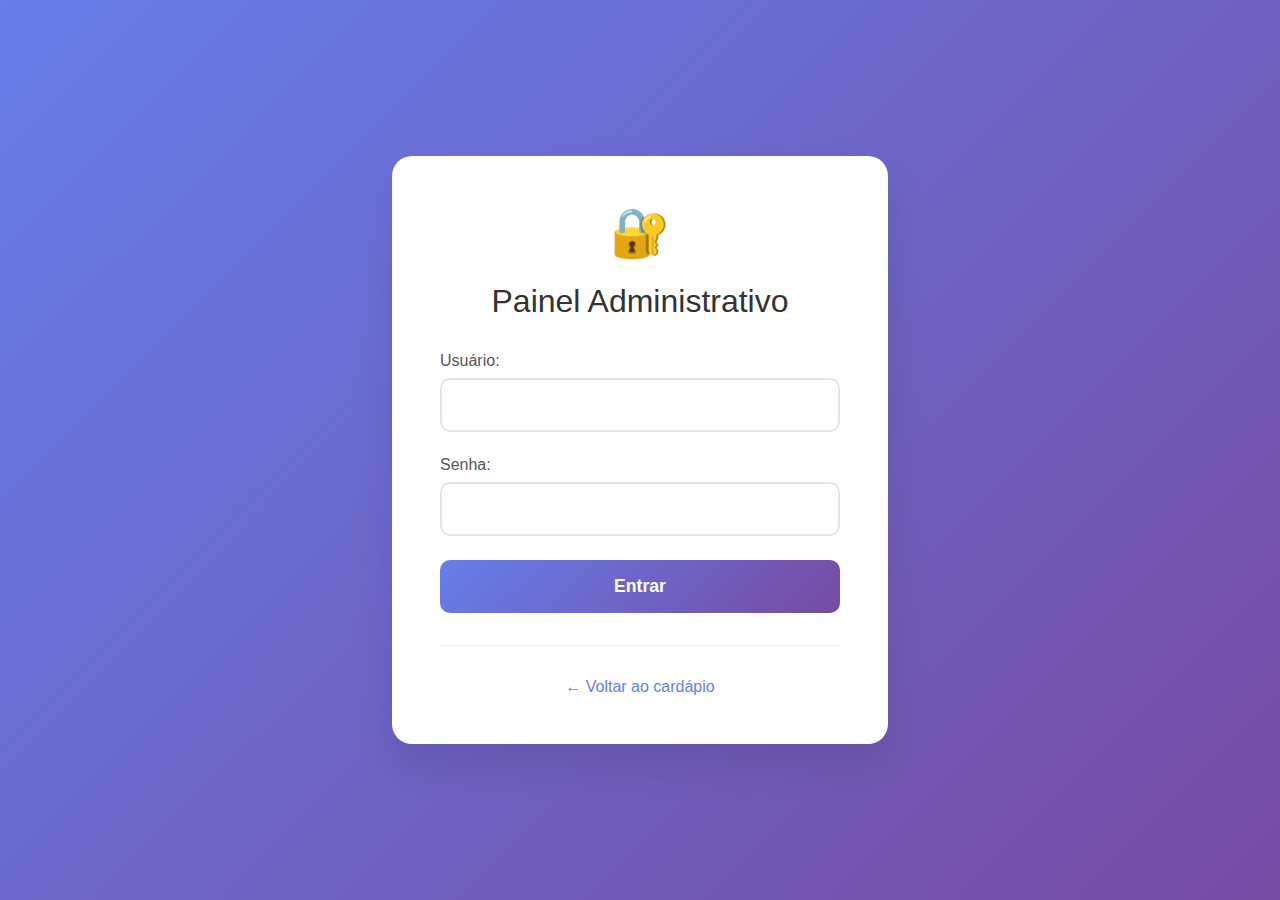
<file: frontend/admin-dashboard.html>
<!DOCTYPE html>
<html lang="pt-BR">
<head>
    <meta charset="UTF-8">
    <meta name="viewport" content="width=device-width, initial-scale=1.0">
    <title>Painel Administrativo - Garagem do Lanche</title>
    <link rel="stylesheet" href="styles.css">
    <script src="api.js"></script>
    <style>
        * {
            margin: 0;
            padding: 0;
            box-sizing: border-box;
        }

        body {
            font-family: 'Segoe UI', Tahoma, Geneva, Verdana, sans-serif;
            background: #f5f7fa;
            color: #333;
        }

        .header {
            background: linear-gradient(135deg, #667eea 0%, #764ba2 100%);
            color: white;
            padding: 1rem 2rem;
            display: flex;
            justify-content: space-between;
            align-items: center;
            box-shadow: 0 2px 10px rgba(0,0,0,0.1);
        }

        .header h1 {
            font-size: 1.5rem;
            font-weight: 300;
        }

        .user-info {
            display: flex;
            align-items: center;
            gap: 1rem;
        }

        .btn-logout {
            background: rgba(255,255,255,0.2);
            color: white;
            border: none;
            padding: 0.5rem 1rem;
            border-radius: 5px;
            cursor: pointer;
            transition: background 0.3s;
        }

        .btn-logout:hover {
            background: rgba(255,255,255,0.3);
        }

        .container {
            max-width: 1200px;
            margin: 0 auto;
            padding: 2rem;
        }

        .stats-grid {
            display: grid;
            grid-template-columns: repeat(auto-fit, minmax(250px, 1fr));
            gap: 1.5rem;
            margin-bottom: 2rem;
        }

        .stat-card {
            background: white;
            padding: 1.5rem;
            border-radius: 10px;
            box-shadow: 0 2px 10px rgba(0,0,0,0.1);
            text-align: center;
        }

        .stat-card .icon {
            font-size: 2.5rem;
            margin-bottom: 0.5rem;
        }

        .stat-card .number {
            font-size: 2rem;
            font-weight: bold;
            color: #667eea;
            margin-bottom: 0.5rem;
        }

        .stat-card .label {
            color: #666;
            font-size: 0.9rem;
        }

        .nav-tabs {
            display: flex;
            background: white;
            border-radius: 10px;
            overflow: hidden;
            box-shadow: 0 2px 10px rgba(0,0,0,0.1);
            margin-bottom: 2rem;
        }

        .nav-tab {
            flex: 1;
            padding: 1rem;
            background: white;
            border: none;
            cursor: pointer;
            transition: background 0.3s;
            font-size: 1rem;
        }

        .nav-tab.active {
            background: #667eea;
            color: white;
        }

        .nav-tab:hover:not(.active) {
            background: #f0f0f0;
        }

        .tab-content {
            display: none;
            background: white;
            padding: 2rem;
            border-radius: 10px;
            box-shadow: 0 2px 10px rgba(0,0,0,0.1);
        }

        .tab-content.active {
            display: block;
        }

        .table {
            width: 100%;
            border-collapse: collapse;
            margin-top: 1rem;
        }

        .table th,
        .table td {
            padding: 1rem;
            text-align: left;
            border-bottom: 1px solid #eee;
        }

        .table th {
            background: #f8f9fa;
            font-weight: 600;
        }

        .btn {
            padding: 0.5rem 1rem;
            border: none;
            border-radius: 5px;
            cursor: pointer;
            font-size: 0.9rem;
            margin: 0 0.25rem;
            transition: all 0.3s;
        }

        .btn-primary {
            background: #667eea;
            color: white;
        }

        .btn-success {
            background: #28a745;
            color: white;
        }

        .btn-danger {
            background: #dc3545;
            color: white;
        }

        .btn-warning {
            background: #ffc107;
            color: #333;
        }

        .btn:hover {
            transform: translateY(-1px);
            box-shadow: 0 2px 5px rgba(0,0,0,0.2);
        }

        .loading {
            text-align: center;
            padding: 2rem;
            color: #666;
        }

        .error {
            background: #fee;
            color: #c33;
            padding: 1rem;
            border-radius: 5px;
            margin: 1rem 0;
        }

        .status-badge {
            padding: 0.25rem 0.5rem;
            border-radius: 15px;
            font-size: 0.8rem;
            font-weight: 500;
        }

        .status-aceito { background: #d4edda; color: #155724; }
        .status-preparo { background: #fff3cd; color: #856404; }
        .status-entrega { background: #cce5ff; color: #004085; }
        .status-finalizado { background: #d1ecf1; color: #0c5460; }
        .status-cancelado { background: #f8d7da; color: #721c24; }
    </style>
</head>
<body>
    <div class="header">
        <h1>🍔 Painel Administrativo - Garagem do Lanche</h1>
        <div class="user-info">
            <span id="userName">Carregando...</span>
            <button class="btn-logout" onclick="logout()">Sair</button>
        </div>
    </div>

    <div class="container">
        <!-- Estatísticas -->
        <div class="stats-grid" id="statsGrid">
            <div class="stat-card">
                <div class="icon">📊</div>
                <div class="number" id="totalPedidos">-</div>
                <div class="label">Total de Pedidos</div>
            </div>
            <div class="stat-card">
                <div class="icon">🍔</div>
                <div class="number" id="totalPratos">-</div>
                <div class="label">Pratos no Cardápio</div>
            </div>
            <div class="stat-card">
                <div class="icon">👥</div>
                <div class="number" id="totalUsuarios">-</div>
                <div class="label">Usuários Ativos</div>
            </div>
            <div class="stat-card">
                <div class="icon">💰</div>
                <div class="number" id="receitaTotal">R$ -</div>
                <div class="label">Receita Total</div>
            </div>
        </div>

        <!-- Navegação por abas -->
        <div class="nav-tabs">
            <button class="nav-tab active" onclick="showTab('pedidos')">Pedidos</button>
            <button class="nav-tab" onclick="showTab('cardapio')">Cardápio</button>
            <button class="nav-tab" onclick="showTab('usuarios')">Usuários</button>
            <button class="nav-tab" onclick="showTab('caixa')">Caixa</button>
        </div>

        <!-- Conteúdo das abas -->
        <div id="pedidos" class="tab-content active">
            <h2>Gerenciar Pedidos</h2>
            <div id="pedidosContent">
                <div class="loading">Carregando pedidos...</div>
            </div>
        </div>

        <div id="cardapio" class="tab-content">
            <h2>Gerenciar Cardápio</h2>
            <button class="btn btn-primary" onclick="showAddPratoForm()">+ Adicionar Prato</button>
            <div id="cardapioContent">
                <div class="loading">Carregando cardápio...</div>
            </div>
        </div>

        <div id="usuarios" class="tab-content">
            <h2>Gerenciar Usuários</h2>
            <button class="btn btn-primary" onclick="showAddUserForm()">+ Adicionar Usuário</button>
            <div id="usuariosContent">
                <div class="loading">Carregando usuários...</div>
            </div>
        </div>

        <div id="caixa" class="tab-content">
            <h2>Relatório de Caixa</h2>
            <div id="caixaContent">
                <div class="loading">Carregando relatório...</div>
            </div>
        </div>
    </div>

    <script>
        let currentUser = null;

        // Verificar autenticação ao carregar
        document.addEventListener('DOMContentLoaded', async () => {
            await checkAuth();
            await loadDashboard();
        });

        async function checkAuth() {
            const adminUser = localStorage.getItem('admin_user');
            if (!adminUser) {
                window.location.href = 'admin-login.html';
                return;
            }

            currentUser = JSON.parse(adminUser);
            document.getElementById('userName').textContent = currentUser.nome_completo;

            // Verificar se a sessão ainda é válida
            try {
                const response = await fetch('http://localhost:5000/api/admin/dashboard', {
                    credentials: 'include'
                });
                
                if (!response.ok) {
                    throw new Error('Sessão inválida');
                }
            } catch (error) {
                localStorage.removeItem('admin_user');
                window.location.href = 'admin-login.html';
            }
        }

        async function loadDashboard() {
            try {
                const response = await fetch('http://localhost:5000/api/admin/dashboard', {
                    credentials: 'include'
                });
                
                const data = await response.json();
                
                if (data.success) {
                    const dashboard = data.dashboard;
                    document.getElementById('totalPedidos').textContent = dashboard.total_pedidos;
                    document.getElementById('totalPratos').textContent = dashboard.total_pratos;
                    document.getElementById('totalUsuarios').textContent = dashboard.total_usuarios;
                    document.getElementById('receitaTotal').textContent = `R$ ${dashboard.receita_total.toFixed(2)}`;
                }
            } catch (error) {
                console.error('Erro ao carregar dashboard:', error);
            }
        }

        function showTab(tabName) {
            // Esconder todas as abas
            document.querySelectorAll('.tab-content').forEach(tab => {
                tab.classList.remove('active');
            });
            
            // Remover classe active de todos os botões
            document.querySelectorAll('.nav-tab').forEach(btn => {
                btn.classList.remove('active');
            });
            
            // Mostrar aba selecionada
            document.getElementById(tabName).classList.add('active');
            event.target.classList.add('active');
            
            // Carregar conteúdo da aba
            loadTabContent(tabName);
        }

        async function loadTabContent(tabName) {
            switch(tabName) {
                case 'pedidos':
                    await loadPedidos();
                    break;
                case 'cardapio':
                    await loadCardapio();
                    break;
                case 'usuarios':
                    await loadUsuarios();
                    break;
                case 'caixa':
                    await loadCaixa();
                    break;
            }
        }

        async function loadPedidos() {
            // Implementar carregamento de pedidos
            document.getElementById('pedidosContent').innerHTML = '<div class="loading">Carregando pedidos...</div>';
        }

        async function loadCardapio() {
            // Implementar carregamento de cardápio
            document.getElementById('cardapioContent').innerHTML = '<div class="loading">Carregando cardápio...</div>';
        }

        async function loadUsuarios() {
            // Implementar carregamento de usuários
            document.getElementById('usuariosContent').innerHTML = '<div class="loading">Carregando usuários...</div>';
        }

        async function loadCaixa() {
            // Implementar carregamento de caixa
            document.getElementById('caixaContent').innerHTML = '<div class="loading">Carregando relatório...</div>';
        }

        async function logout() {
            try {
                await fetch('http://localhost:5000/api/admin/logout', {
                    method: 'POST',
                    credentials: 'include'
                });
            } catch (error) {
                console.error('Erro no logout:', error);
            } finally {
                localStorage.removeItem('admin_user');
                window.location.href = 'admin-login.html';
            }
        }

        function showAddPratoForm() {
            alert('Funcionalidade em desenvolvimento');
        }

        function showAddUserForm() {
            alert('Funcionalidade em desenvolvimento');
        }

        // Carregar conteúdo inicial
        loadTabContent('pedidos');
    </script>
</body>
</html>
</file>
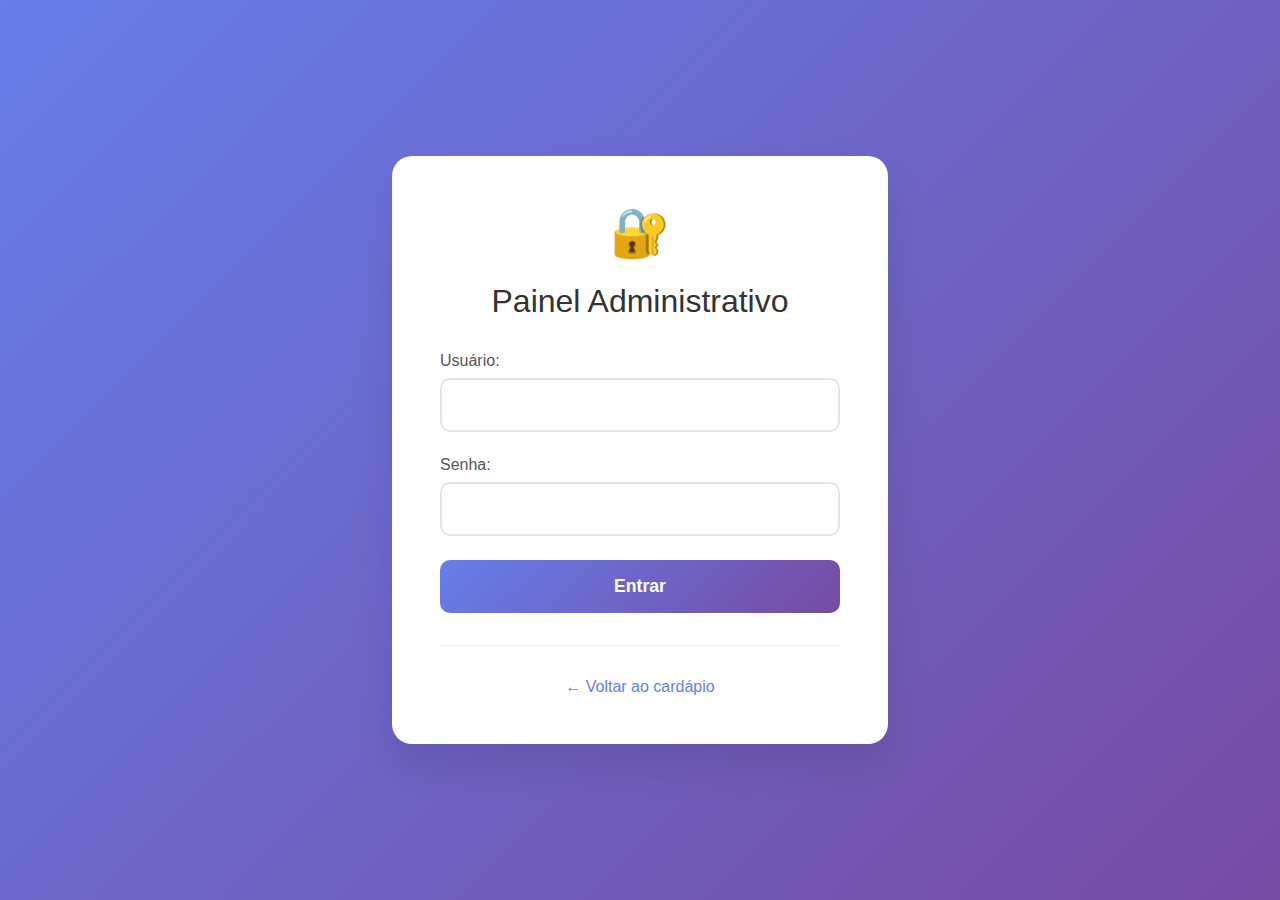
<file: frontend/admin-login.html>
<!DOCTYPE html>
<html lang="pt-BR">
<head>
    <meta charset="UTF-8">
    <meta name="viewport" content="width=device-width, initial-scale=1.0">
    <title>Login Administrativo - Garagem do Lanche</title>
    <link rel="stylesheet" href="styles.css">
    <script src="api.js"></script>
    <style>
        body {
            background: linear-gradient(135deg, #667eea 0%, #764ba2 100%);
            min-height: 100vh;
            display: flex;
            align-items: center;
            justify-content: center;
            font-family: 'Segoe UI', Tahoma, Geneva, Verdana, sans-serif;
            margin: 0;
        }

        .login-container {
            background: white;
            padding: 3rem;
            border-radius: 20px;
            box-shadow: 0 20px 40px rgba(0,0,0,0.1);
            width: 100%;
            max-width: 400px;
            text-align: center;
        }

        .logo {
            font-size: 3rem;
            margin-bottom: 1rem;
        }

        h1 {
            color: #333;
            margin-bottom: 2rem;
            font-weight: 300;
        }

        .form-group {
            margin-bottom: 1.5rem;
            text-align: left;
        }

        label {
            display: block;
            margin-bottom: 0.5rem;
            color: #555;
            font-weight: 500;
        }

        input[type="text"],
        input[type="password"] {
            width: 100%;
            padding: 1rem;
            border: 2px solid #e1e5e9;
            border-radius: 10px;
            font-size: 1rem;
            transition: border-color 0.3s;
            box-sizing: border-box;
        }

        input[type="text"]:focus,
        input[type="password"]:focus {
            outline: none;
            border-color: #667eea;
        }

        .btn-login {
            width: 100%;
            padding: 1rem;
            background: linear-gradient(135deg, #667eea 0%, #764ba2 100%);
            color: white;
            border: none;
            border-radius: 10px;
            font-size: 1.1rem;
            font-weight: 600;
            cursor: pointer;
            transition: transform 0.2s;
        }

        .btn-login:hover {
            transform: translateY(-2px);
        }

        .btn-login:disabled {
            opacity: 0.6;
            cursor: not-allowed;
            transform: none;
        }

        .error {
            background: #fee;
            color: #c33;
            padding: 1rem;
            border-radius: 10px;
            margin-top: 1rem;
            display: none;
        }

        .loading {
            display: none;
            margin-top: 1rem;
        }

        .back-link {
            margin-top: 2rem;
            padding-top: 2rem;
            border-top: 1px solid #eee;
        }

        .back-link a {
            color: #667eea;
            text-decoration: none;
            font-weight: 500;
        }

        .back-link a:hover {
            text-decoration: underline;
        }
    </style>
</head>
<body>
    <div class="login-container">
        <div class="logo">🔐</div>
        <h1>Painel Administrativo</h1>
        
        <form id="loginForm" onsubmit="fazerLogin(event)">
            <div class="form-group">
                <label for="username">Usuário:</label>
                <input type="text" id="username" name="username" required>
            </div>
            
            <div class="form-group">
                <label for="password">Senha:</label>
                <input type="password" id="password" name="password" required>
            </div>
            
            <button type="submit" class="btn-login" id="btnLogin">
                Entrar
            </button>
        </form>
        
        <div class="loading" id="loading">
            Verificando credenciais...
        </div>
        
        <div class="error" id="error"></div>
        
        <div class="back-link">
            <a href="index.html">← Voltar ao cardápio</a>
        </div>
    </div>

    <script>
        async function fazerLogin(event) {
            event.preventDefault();
            
            const username = document.getElementById('username').value;
            const password = document.getElementById('password').value;
            const btnLogin = document.getElementById('btnLogin');
            const loading = document.getElementById('loading');
            const error = document.getElementById('error');
            
            // Reset UI
            error.style.display = 'none';
            btnLogin.disabled = true;
            loading.style.display = 'block';
            
            try {
                const response = await fetch('http://localhost:5000/api/admin/login', {
                    method: 'POST',
                    headers: {
                        'Content-Type': 'application/json'
                    },
                    credentials: 'include',
                    body: JSON.stringify({ username, password })
                });
                
                const data = await response.json();
                
                if (data.success) {
                    // Salvar dados do usuário
                    localStorage.setItem('admin_user', JSON.stringify(data.user));
                    
                    // Redirecionar para o painel
                    window.location.href = 'admin-dashboard.html';
                } else {
                    throw new Error(data.error || 'Erro no login');
                }
                
            } catch (err) {
                error.textContent = err.message;
                error.style.display = 'block';
            } finally {
                btnLogin.disabled = false;
                loading.style.display = 'none';
            }
        }
        
        // Verificar se já está logado
        document.addEventListener('DOMContentLoaded', () => {
            const adminUser = localStorage.getItem('admin_user');
            if (adminUser) {
                // Verificar se a sessão ainda é válida
                fetch('http://localhost:5000/api/admin/dashboard', {
                    credentials: 'include'
                })
                .then(response => {
                    if (response.ok) {
                        window.location.href = 'admin-dashboard.html';
                    }
                })
                .catch(() => {
                    // Sessão inválida, limpar dados
                    localStorage.removeItem('admin_user');
                });
            }
        });
    </script>
</body>
</html>
</file>
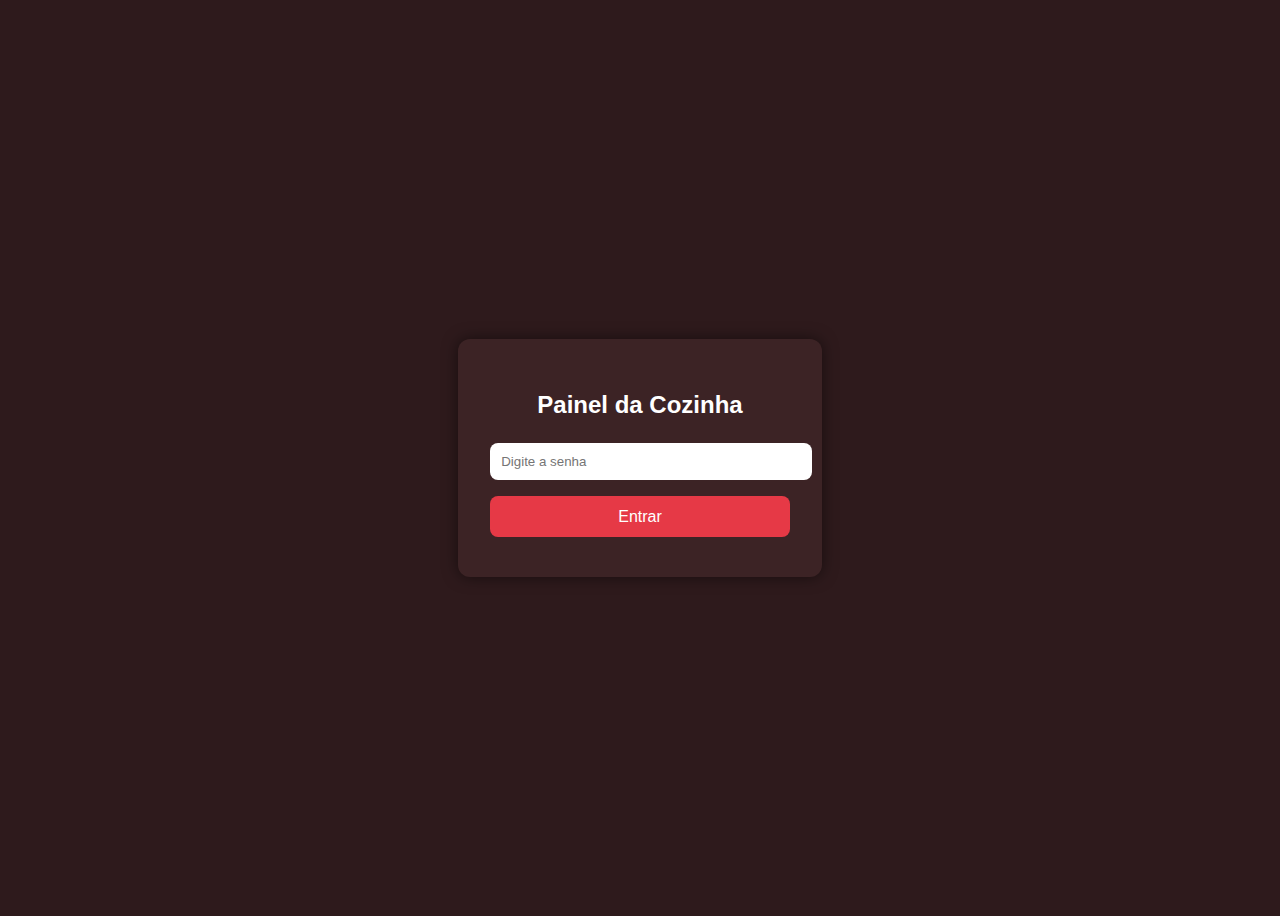
<file: frontend/login.html>
<!DOCTYPE html>
<html lang="pt-BR">
<head>
  <meta charset="UTF-8">
  <title>Login da Cozinha</title>
  <link rel="stylesheet" href="styles.css">
  <style>
    body {
      background-color: #2e1a1c;
      color: white;
      display: flex;
      justify-content: center;
      align-items: center;
      height: 100vh;
      font-family: sans-serif;
    }
    .login-container {
      background: #3c2325;
      padding: 2rem;
      border-radius: 12px;
      box-shadow: 0 0 15px rgba(0,0,0,0.5);
      width: 300px;
    }
    h2 {
      text-align: center;
      margin-bottom: 1.5rem;
    }
    input[type="password"] {
      width: 100%;
      padding: 0.7rem;
      border: none;
      border-radius: 8px;
      margin-bottom: 1rem;
    }
    button {
      width: 100%;
      padding: 0.7rem;
      background-color: #e63946;
      color: white;
      border: none;
      border-radius: 8px;
      cursor: pointer;
      font-size: 1rem;
    }
    .error {
      color: #ffc6c6;
      font-size: 0.9rem;
      text-align: center;
      margin-top: 0.5rem;
    }
  </style>
</head>
<body>
  <div class="login-container">
    <h2>Painel da Cozinha</h2>
    <input type="password" id="senha" placeholder="Digite a senha">
    <button onclick="verificarSenha()">Entrar</button>
    <div class="error" id="erro"></div>
  </div>

  <script>
    function verificarSenha() {
      const senha = document.getElementById("senha").value;
      if (senha === "garagem2025") {
        sessionStorage.setItem("cozinha_autenticada", "true");
        window.location.href = "cozinha.html";
      } else {
        document.getElementById("erro").textContent = "Senha incorreta. Tente novamente.";
      }
    }
  </script>
</body>
</html>
</file>
<file: frontend/styles.css>
body { background-color: #fff; font-family: Arial; }
</file>
